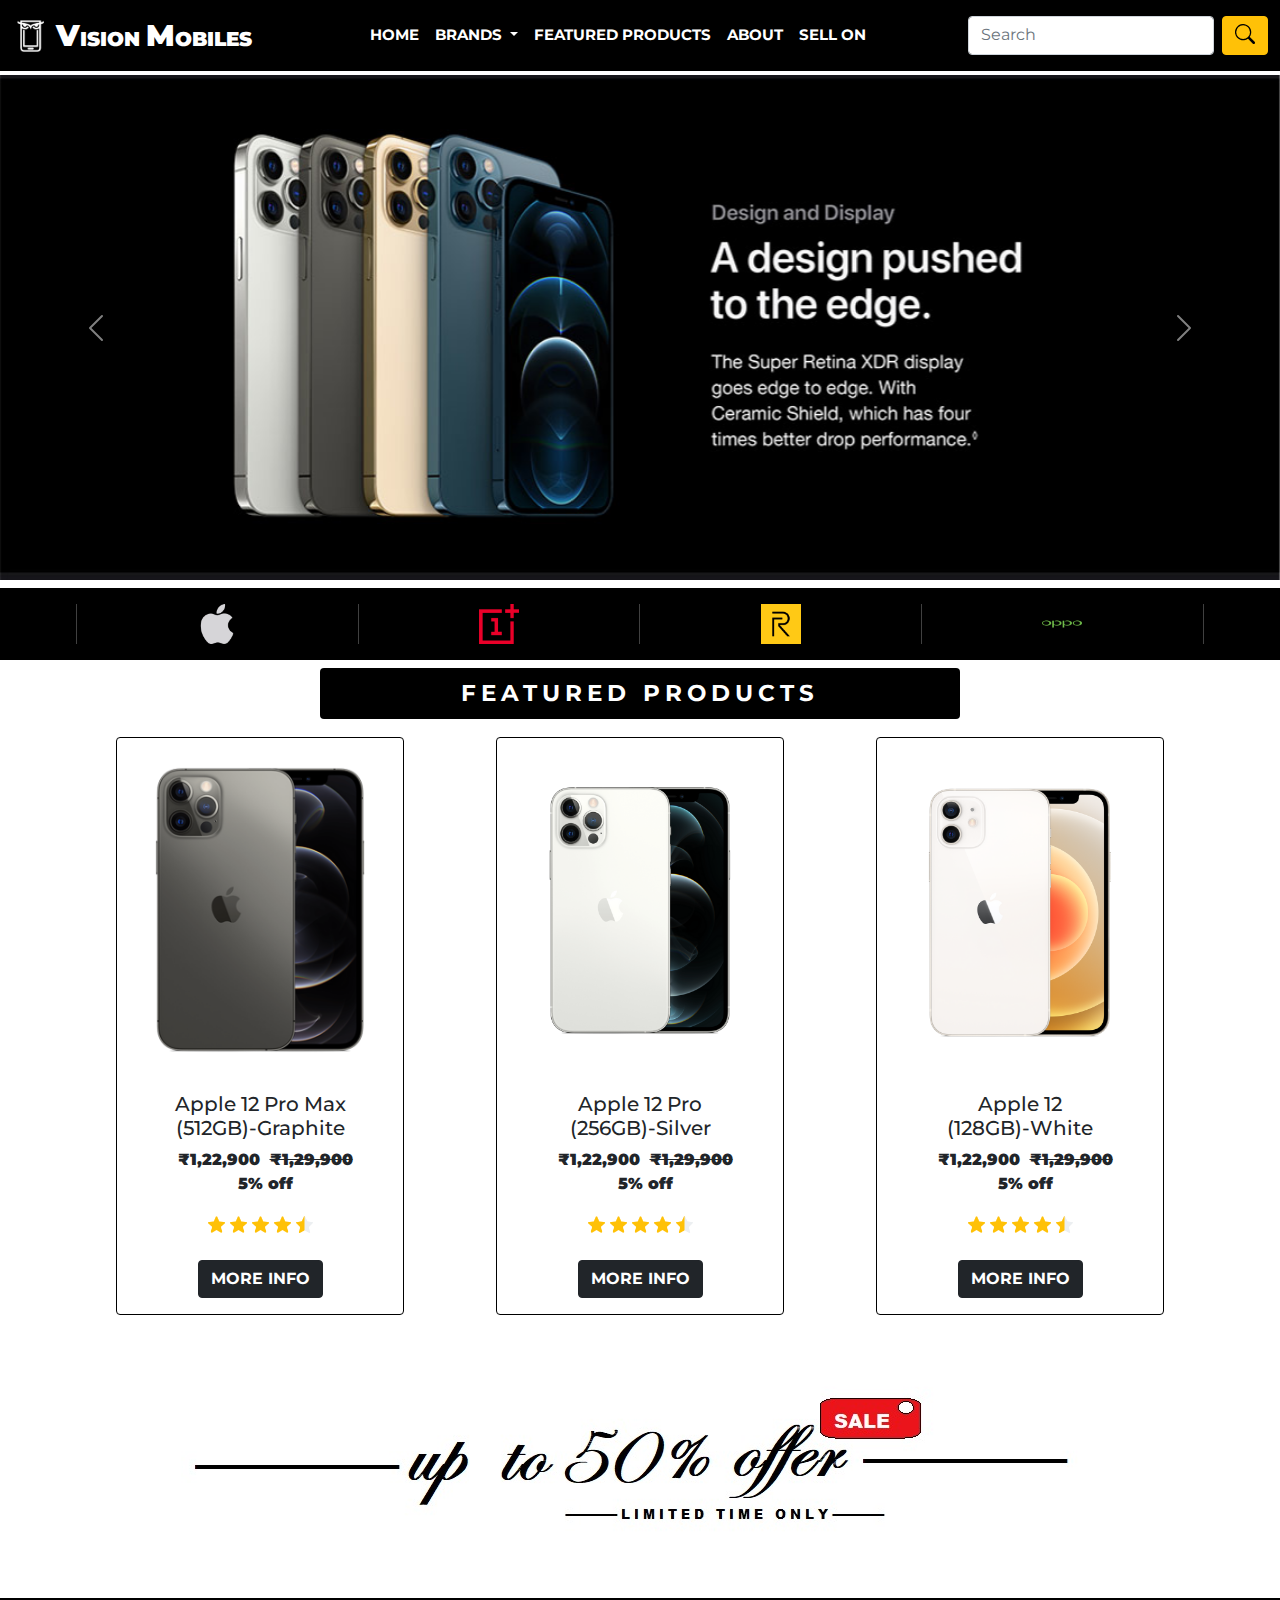
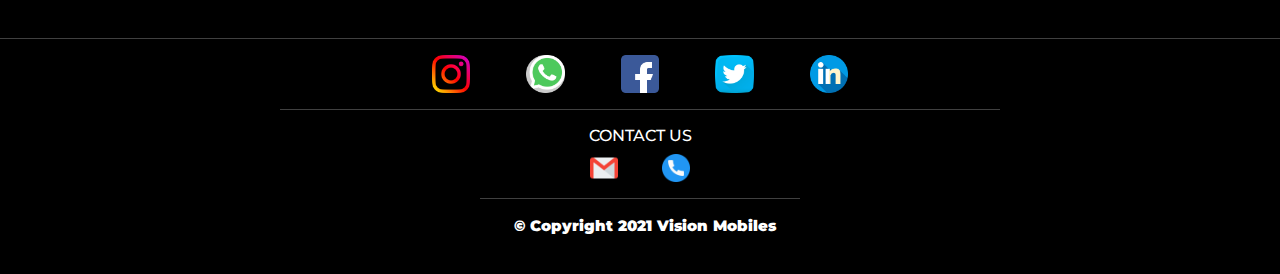
<file: index.html>
<!DOCTYPE html>
<html lang="en">

<head>
    <meta charset="UTF-8">
    <meta http-equiv="X-UA-Compatible" content="IE=edge">
    <meta name="viewport" content="width=device-width, initial-scale=1.0">
    <title>VM</title>
    <link rel="shortcut icon" href="./img/logo1.png" type="image/x-icon" width="300">
    <link rel="stylesheet" href="./assets/vendor/Bootstrap/css/bootstrap.min.css">
    <link rel="stylesheet" href="./index.css">
    <link rel="preconnect" href="https://fonts.gstatic.com">
    <link href="https://fonts.googleapis.com/css2?family=Montserrat&display=swap" rel="stylesheet">
    <link rel="stylesheet" href="https://use.fontawesome.com/releases/v5.15.3/css/all.css" integrity="sha384-SZXxX4whJ79/gErwcOYf+zWLeJdY/qpuqC4cAa9rOGUstPomtqpuNWT9wdPEn2fk" crossorigin="anonymous">
</head>

<body>
    <div id="header"></div>
    <div id="carouselExampleFade" class="carousel slide carousel-fade" data-bs-ride="carousel">
        <div class="carousel-inner">
            <div class="carousel-item active">
                <img src="./img/appleposter.jpg" class="d-block poster w-100" alt="1">
            </div>
            <div class="carousel-item">
                <img src="./img/oneplusposter.png" class="d-block poster w-100" alt="2">
            </div>
            <div class="carousel-item">
                <img src="./img/Realmeposter.jpg" class="d-block poster w-100" alt="3">
            </div>
            <div class="carousel-item">
                <img src="./img/oppoposter.webp" class="d-block poster w-100" alt="4">
            </div>
        </div>
        <button class="carousel-control-prev" type="button" data-bs-target="#carouselExampleFade" data-bs-slide="prev">
          <span class="carousel-control-prev-icon" aria-hidden="true"></span>
          <span class="visually-hidden">Previous</span>
        </button>
        <button class="carousel-control-next" type="button" data-bs-target="#carouselExampleFade" data-bs-slide="next">
          <span class="carousel-control-next-icon" aria-hidden="true"></span>
          <span class="visually-hidden">Next</span>
        </button>
    </div>
    <section id="brands" class="d-flex justify-content-around p-3 bg-black mt-2">
        <div class="vr text-white"></div>
        <a href="./apple.html"><img src="./img/applewhite.png" alt="img-apple"></a>
        <div class="vr text-white"></div>
        <a href="./oneplus.html"><img src="./img/oneplus.png" alt="img-apple"></a>
        <div class="vr text-white"></div>
        <a href="./realme.html"><img src="./img/realme.png" alt="img-apple"></a>
        <div class="vr text-white"></div>
        <a href="./oppo.html"><img src="./img/oppo.png" alt="img-apple"></a>
        <div class="vr text-white"></div>
    </section>

    <section id="featured" class="mx-auto fw-bold bg-black w-50 mt-2 mb-2 rounded">
        <a class="nav-link text-center text-white text-uppercase" href="#featured">Featured Products</a></section>
    <center>
        <div class="container">
            <div class="row align-items-start">
                <div class="col">
                    <div class="image">
                        <div class="card" id="cardShadow" style="width: 18rem;">
                            <img src="./img/apple12promax1.png" class="card-img-top" alt="...">
                            <div class="card-body">
                                <h5 class="card-title">Apple 12 Pro Max<br>(512GB)-Graphite</h5>
                                <p class="card-text">₹1,22,900&nbsp&nbsp<del>₹1,29,900</del><br>5% off</p>
                                <img class="star" src="./img/star.png" alt="img-star">
                                <img class="star" src="./img/star.png" alt="img-star">
                                <img class="star" src="./img/star.png" alt="img-star">
                                <img class="star" src="./img/star.png" alt="img-star">
                                <img class="star" src="./img/rating.png" alt="img-star">
                                <br><br>
                                <a href="./more info.html" class="btn btn-dark fw-bold">MORE INFO</a>
                            </div>
                        </div>
                    </div>
                </div>

                <div class="col">
                    <div class="image">
                        <div class="card" id="cardShadow" style="width: 18rem;">
                            <img src="img/apple12pro1.png" class="card-img-top" alt="...">
                            <div class="card-body">
                                <h5 class="card-title">Apple 12 Pro<br>(256GB)-Silver</h5>
                                <p class="card-text">₹1,22,900&nbsp&nbsp<del>₹1,29,900</del><br>5% off</p>
                                <img class="star" src="./img/star.png" alt="img-star">
                                <img class="star" src="./img/star.png" alt="img-star">
                                <img class="star" src="./img/star.png" alt="img-star">
                                <img class="star" src="./img/star.png" alt="img-star">
                                <img class="star" src="./img/rating.png" alt="img-star">
                                <br><br>
                                <a href="./more info.html" class="btn btn-dark fw-bold">MORE INFO</a>
                            </div>
                        </div>
                    </div>
                </div>
                <div class="col">
                    <div class="image">
                        <div class="card" id="cardShadow" style="width: 18rem;">
                            <img src="./img/apple121.png" class="card-img-top" alt="...">
                            <div class="card-body">
                                <h5 class="card-title">Apple 12<br>(128GB)-White</h5>
                                <p class="card-text">₹1,22,900&nbsp&nbsp<del>₹1,29,900</del><br>5% off</p>
                                <img class="star" src="./img/star.png" alt="img-star">
                                <img class="star" src="./img/star.png" alt="img-star">
                                <img class="star" src="./img/star.png" alt="img-star">
                                <img class="star" src="./img/star.png" alt="img-star">
                                <img class="star" src="./img/rating.png" alt="img-star">
                                <br><br>
                                <a href="./more info.html" class="btn btn-dark fw-bold">MORE INFO</a>
                            </div>
                        </div>
                    </div>
                </div>
            </div>
        </div>
        <br>
    </center>
    <div class="text-center offerposter">
        <img src="./img/offerPoster.jpg" class="img-fluid" alt="">
    </div>
    <div id="footer"></div>
    <script src="./assets/vendor/Jquery/jquery.js"></script>
    <script src="./assets/vendor/Bootstrap/js/bootstrap.min.js"></script>
    <script src="./script.js"></script>
</body>

</html>
</file>
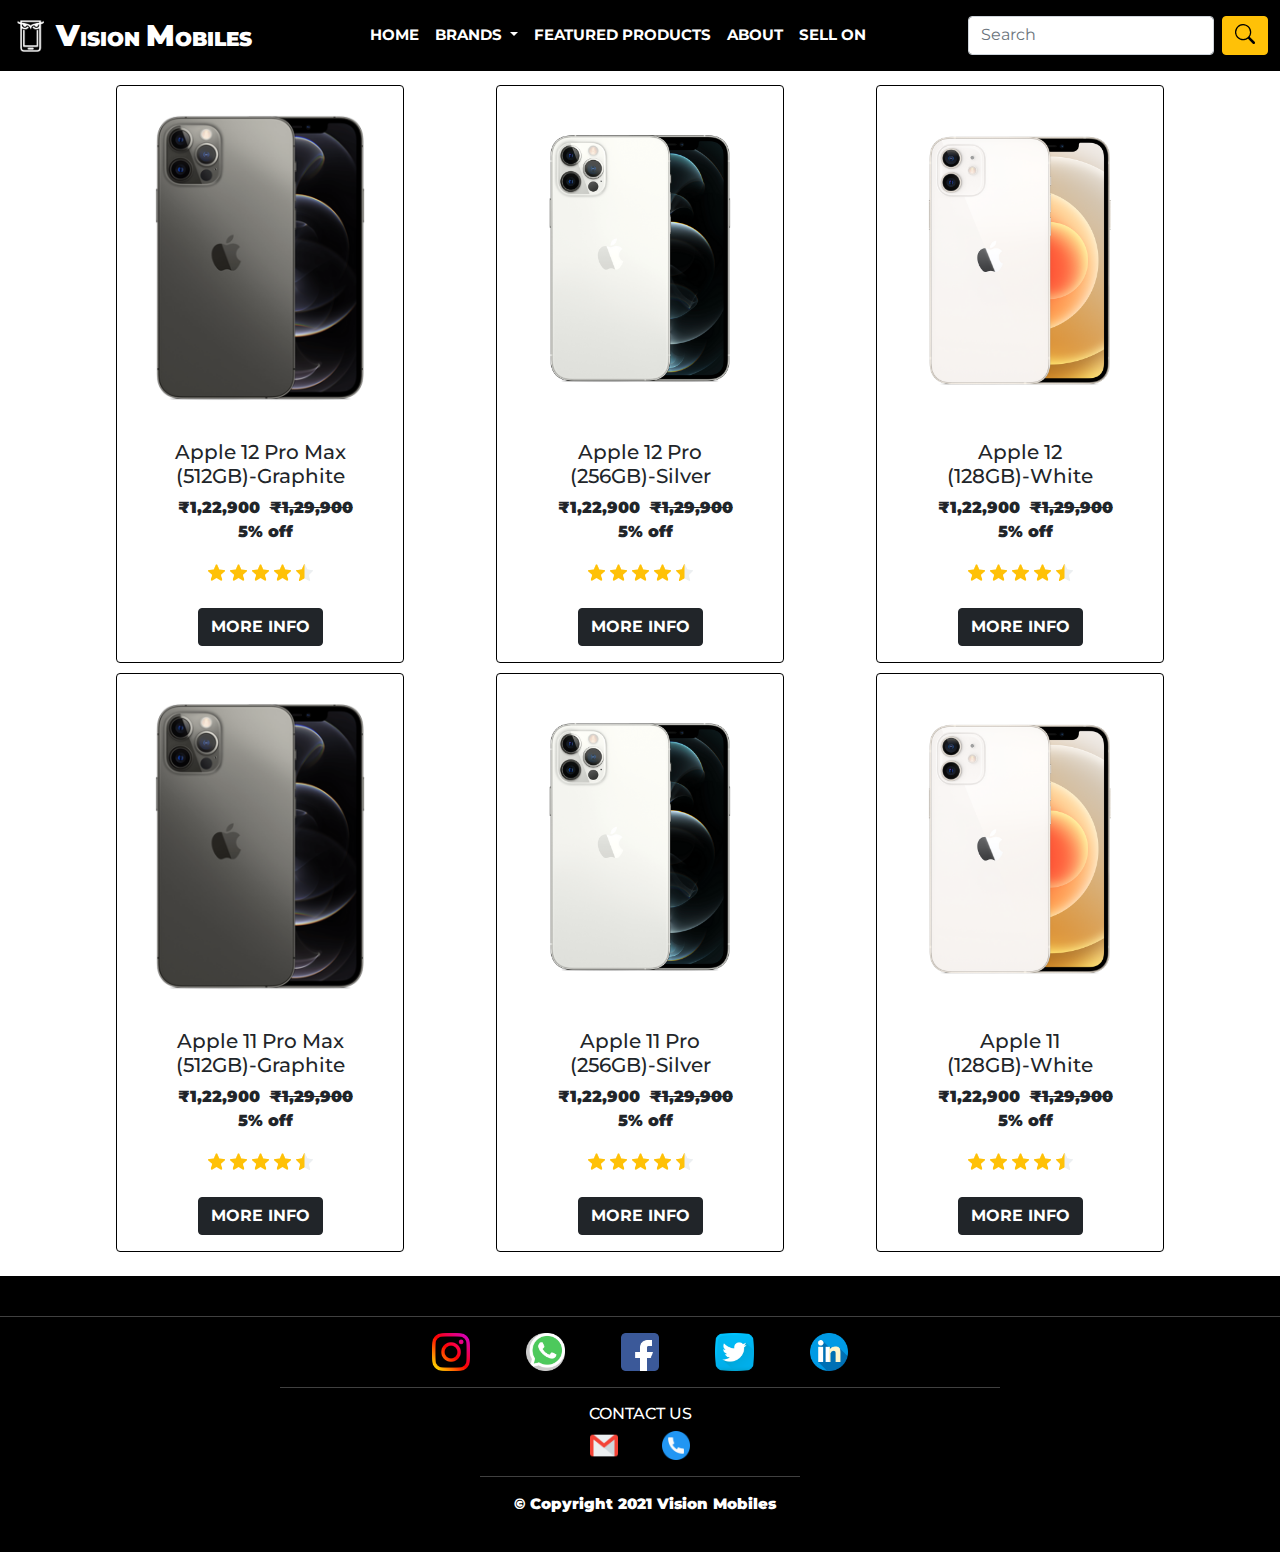
<file: apple.html>
<!DOCTYPE html>
<html lang="en">

<head>
    <meta charset="UTF-8">
    <meta http-equiv="X-UA-Compatible" content="IE=edge">
    <meta name="viewport" content="width=device-width, initial-scale=1.0">
    <title>VM</title>
    <link rel="shortcut icon" href="./img/logo1.png" type="image/x-icon" width="300">
    <link rel="stylesheet" href="./assets/vendor/Bootstrap/css/bootstrap.min.css">
    <link rel="stylesheet" href="./index.css">
    <link rel="preconnect" href="https://fonts.gstatic.com">
    <link href="https://fonts.googleapis.com/css2?family=Montserrat&display=swap" rel="stylesheet">
    <link rel="stylesheet" href="https://use.fontawesome.com/releases/v5.15.3/css/all.css" integrity="sha384-SZXxX4whJ79/gErwcOYf+zWLeJdY/qpuqC4cAa9rOGUstPomtqpuNWT9wdPEn2fk" crossorigin="anonymous">
</head>

<body>
    <div id="header"></div>



    <center>



        <div class="container">
            <div class="row align-items-start">
                <div class="col">
                    <div class="image">
                        <div class="card" id="cardShadow" style="width: 18rem;">
                            <img src="./img/apple12promax1.png" class="card-img-top" alt="...">
                            <div class="card-body">
                                <h5 class="card-title">Apple 12 Pro Max<br>(512GB)-Graphite</h5>
                                <p class="card-text">₹1,22,900&nbsp&nbsp<del>₹1,29,900</del><br>5% off</p>
                                <img class="star" src="./img/star.png" alt="img-star">
                                <img class="star" src="./img/star.png" alt="img-star">
                                <img class="star" src="./img/star.png" alt="img-star">
                                <img class="star" src="./img/star.png" alt="img-star">
                                <img class="star" src="./img/rating.png" alt="img-star">
                                <br><br>
                                <a href="./more info.html" class="btn btn-dark fw-bold">MORE INFO</a>
                            </div>
                        </div>
                    </div>
                </div>

                <div class="col">
                    <div class="image">
                        <div class="card" id="cardShadow" style="width: 18rem;">
                            <img src="./img/apple12pro1.png" class="card-img-top" alt="...">
                            <div class="card-body">
                                <h5 class="card-title">Apple 12 Pro<br>(256GB)-Silver</h5>
                                <p class="card-text">₹1,22,900&nbsp&nbsp<del>₹1,29,900</del><br>5% off</p>
                                <img class="star" src="./img/star.png" alt="img-star">
                                <img class="star" src="./img/star.png" alt="img-star">
                                <img class="star" src="./img/star.png" alt="img-star">
                                <img class="star" src="./img/star.png" alt="img-star">
                                <img class="star" src="./img/rating.png" alt="img-star">
                                <br><br>
                                <a href="./more info.html" class="btn btn-dark fw-bold">MORE INFO</a>
                            </div>
                        </div>
                    </div>
                </div>
                <div class="col">
                    <div class="image">
                        <div class="card" id="cardShadow" style="width: 18rem;">
                            <img src="./img/apple121.png" class="card-img-top" alt="...">
                            <div class="card-body">
                                <h5 class="card-title">Apple 12<br>(128GB)-White</h5>
                                <p class="card-text">₹1,22,900&nbsp&nbsp<del>₹1,29,900</del><br>5% off</p>
                                <img class="star" src="./img/star.png" alt="img-star">
                                <img class="star" src="./img/star.png" alt="img-star">
                                <img class="star" src="./img/star.png" alt="img-star">
                                <img class="star" src="./img/star.png" alt="img-star">
                                <img class="star" src="./img/rating.png" alt="img-star">
                                <br><br>
                                <a href="./more info.html" class="btn btn-dark fw-bold">MORE INFO</a>
                            </div>
                        </div>
                    </div>
                </div>
            </div>
            <div class="row align-items-center">
                <div class="col">
                    <div class="image">
                        <div class="card" id="cardShadow" style="width: 18rem;">
                            <img src="./img/apple11promax1.png" class="card-img-top" alt="...">
                            <div class="card-body">
                                <h5 class="card-title">Apple 11 Pro Max<br>(512GB)-Graphite</h5>
                                <p class="card-text">₹1,22,900&nbsp&nbsp<del>₹1,29,900</del><br>5% off</p>
                                <img class="star" src="./img/star.png" alt="img-star">
                                <img class="star" src="./img/star.png" alt="img-star">
                                <img class="star" src="./img/star.png" alt="img-star">
                                <img class="star" src="./img/star.png" alt="img-star">
                                <img class="star" src="./img/rating.png" alt="img-star">
                                <br><br>
                                <a href="./more info.html" class="btn btn-dark fw-bold">MORE INFO</a>
                            </div>
                        </div>
                    </div>
                </div>
                <div class="col">
                    <div class="image">
                        <div class="card" id="cardShadow" style="width: 18rem;">
                            <img src="./img/apple11pro1.png" class="card-img-top" alt="...">
                            <div class="card-body">
                                <h5 class="card-title">Apple 11 Pro<br>(256GB)-Silver</h5>
                                <p class="card-text">₹1,22,900&nbsp&nbsp<del>₹1,29,900</del><br>5% off</p>
                                <img class="star" src="./img/star.png" alt="img-star">
                                <img class="star" src="./img/star.png" alt="img-star">
                                <img class="star" src="./img/star.png" alt="img-star">
                                <img class="star" src="./img/star.png" alt="img-star">
                                <img class="star" src="./img/rating.png" alt="img-star">
                                <br><br>
                                <a href="./more info.html" class="btn btn-dark fw-bold">MORE INFO</a>
                            </div>
                        </div>
                    </div>
                </div>
                <div class="col">
                    <div class="image">
                        <div class="card" id="cardShadow" style="width: 18rem;">
                            <img src="./img/apple121.png" class="card-img-top" alt="...">
                            <div class="card-body">
                                <h5 class="card-title">Apple 11<br>(128GB)-White</h5>
                                <p class="card-text">₹1,22,900&nbsp&nbsp<del>₹1,29,900</del><br>5% off</p>
                                <img class="star" src="./img/star.png" alt="img-star">
                                <img class="star" src="./img/star.png" alt="img-star">
                                <img class="star" src="./img/star.png" alt="img-star">
                                <img class="star" src="./img/star.png" alt="img-star">
                                <img class="star" src="./img/rating.png" alt="img-star">
                                <br><br>
                                <a href="./more info.html" class="btn btn-dark fw-bold">MORE INFO</a>
                            </div>
                        </div>
                    </div>
                </div>
            </div>
        </div>
        <br>
    </center>
    <div id="footer"></div>
    <script src="./assets/vendor/Jquery/jquery.js"></script>
    <script src="./assets/vendor/Bootstrap/js/bootstrap.min.js"></script>
    <script src="./script.js"></script>
</body>

</html>
</file>
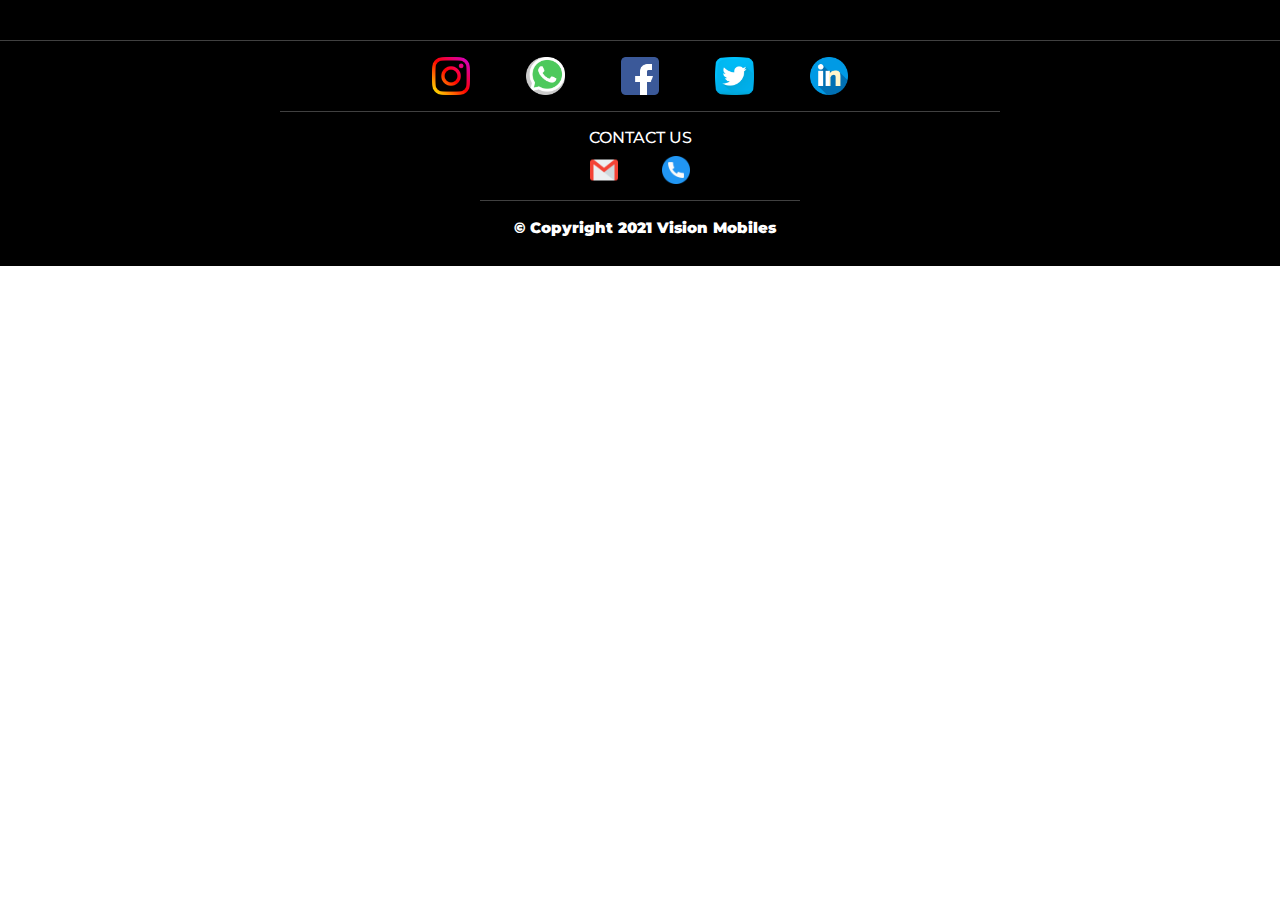
<file: footer.html>
<!DOCTYPE html>
<html lang="en">

<head>
    <meta charset="UTF-8">
    <meta http-equiv="X-UA-Compatible" content="IE=edge">
    <meta name="viewport" content="width=device-width, initial-scale=1.0">
    <title>VM</title>
    <link rel="shortcut icon" href="./img/logo1.png" type="image/x-icon" width="300">
    <link rel="stylesheet" href="./assets/vendor/Bootstrap/css/bootstrap.min.css">
    <link rel="stylesheet" href="./index.css">
    <link rel="preconnect" href="https://fonts.gstatic.com">
    <link href="https://fonts.googleapis.com/css2?family=Montserrat&display=swap" rel="stylesheet">
    <link rel="stylesheet" href="https://use.fontawesome.com/releases/v5.15.3/css/all.css" integrity="sha384-SZXxX4whJ79/gErwcOYf+zWLeJdY/qpuqC4cAa9rOGUstPomtqpuNWT9wdPEn2fk" crossorigin="anonymous">
</head>

<body>
    <section id="footer">
        <div class="text-center pt-4">
            <hr class="text-white mx-auto">
            <a href="https://www.instagram.com/_.mr._akash._/" target="_blank"><img src="./img/instagram.png" alt="insta-img" class="social-media"></a>
            <a href="https://wa.me/919976872067" target="_blank"><img src="./img/whatsapp.png" alt="whatsapp-img" class="social-media"></a>
            <a href="https://www.facebook.com/profile.php?id=100009016506106" target="_blank"><img src="./img/facebook.png" alt="facebook-img" class="social-media"></a>
            <a href="https://twitter.com/Akash86322735?s=08" target="_blank"><img src="./img/twitter.png" alt="twitter-img" class="social-media"></a>
            <a href="https://www.linkedin.com/in/akash-kumar-088392182" target="_blank"><img src="./img/linkedin.png" alt="linkedin-img" class="social-media"></a>
            <div class="w-75 mx-auto">
                <hr class="text-white w-75 mx-auto">
                <h5 class="text-white mt-3 fs-6">CONTACT US</h5>
                <a href="mailto:akashharini3@gmail.com"><img src="./img/gmail.png" alt="gamil-img" class="social-media"></a>
                <a href="tel:9976872067"><img src="./img/telephone.png" alt="telephone-img" class="social-media"></a>
            </div>
            <hr class="text-white w-25 mx-auto">
            <p class="footer-txt mt-2">&copy; Copyright 2021 Vision Mobiles</p>
        </div>
    </section>
</file>
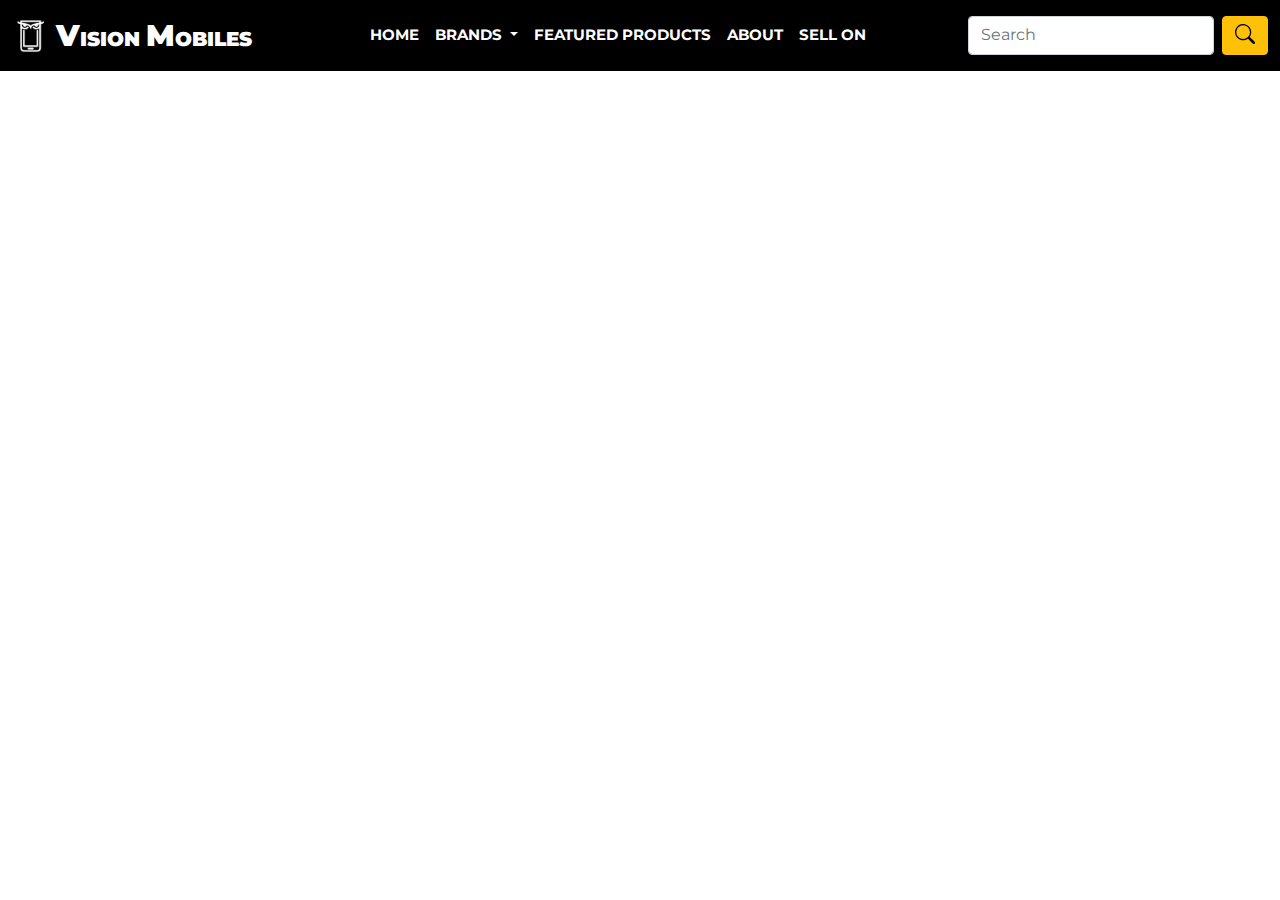
<file: header.html>
<!DOCTYPE html>
<html lang="en">

<head>
    <meta charset="UTF-8">
    <meta http-equiv="X-UA-Compatible" content="IE=edge">
    <meta name="viewport" content="width=device-width, initial-scale=1.0">
    <title>VM</title>
    <link rel="shortcut icon" href="./img/logo1.png" type="image/x-icon" width="300">
    <link rel="stylesheet" href="./assets/vendor/Bootstrap/css/bootstrap.min.css">
    <link rel="stylesheet" href="./index.css">
    <link rel="preconnect" href="https://fonts.gstatic.com">
    <link href="https://fonts.googleapis.com/css2?family=Montserrat&display=swap" rel="stylesheet">
    <link rel="stylesheet" href="https://use.fontawesome.com/releases/v5.15.3/css/all.css" integrity="sha384-SZXxX4whJ79/gErwcOYf+zWLeJdY/qpuqC4cAa9rOGUstPomtqpuNWT9wdPEn2fk" crossorigin="anonymous">
</head>

<body>
    <nav class="navbar navbar-expand-lg navbar-dark fixed-top" id="nav">
        <div class="container-fluid">
            <img style="margin-left: -6px; margin-top: 1px;" src="./img/logo.png">
            <a id="title" class="navbar-brand" href="./index.html">VISION <span class="mob">M</span>OBILES</a>
            <a class="navbar-toggler" style="background-color: black; border: none; margin-right: 10px;" data-bs-toggle="collapse" data-bs-target="#navbarSupportedContent" aria-controls="navbarSupportedContent" aria-expanded="false" aria-label="Toggle navigation">
                <span><svg xmlns="http://www.w3.org/2000/svg" width="36" height="36" fill="currentColor"
                        class="bi bi-list text-white" viewBox="0 0 16 16">
                        <path fill-rule="evenodd"
                          d="M2.5 12a.5.5 0 0 1 .5-.5h10a.5.5 0 0 1 0 1H3a.5.5 0 0 1-.5-.5zm0-4a.5.5 0 0 1 .5-.5h10a.5.5 0 0 1 0 1H3a.5.5 0 0 1-.5-.5zm0-4a.5.5 0 0 1 .5-.5h10a.5.5 0 0 1 0 1H3a.5.5 0 0 1-.5-.5z" />
                      </svg></span>
            </a>
            <div class="collapse navbar-collapse" id="navbarSupportedContent">
                <ul class="navbar-nav me-auto mb-2 mb-lg-0 mx-auto">
                    <li class="nav-item">
                        <a class="nav-link active" aria-current="page" href="./index.html">HOME</a>
                    </li>
                    <li class="nav-item dropdown">
                        <a class="nav-link dropdown-toggle active" href="#" id="navbarDropdown" role="button" data-bs-toggle="dropdown" aria-expanded="false">
                                BRANDS
                            </a>
                        <ul class="dropdown-menu" aria-labelledby="navbarDropdown">
                            <li><a class="dropdown-item" href="./apple.html">APPLE</a></li>
                            <li><a class="dropdown-item" href="./oneplus.html">ONEPLUS</a></li>
                            <li><a class="dropdown-item" href="./realme.html">REALME</a></li>
                            <li><a class="dropdown-item" href="./oppo.html">OPPO</a></li>
                        </ul>
                    </li>
                    <li class="nav-item">
                        <a class="nav-link active" aria-current="page" href="#featured">FEATURED PRODUCTS</a>
                    </li>
                    <li class="nav-item">
                        <a class="nav-link active" aria-current="page" href="#">ABOUT</a>
                    </li>
                    <li class="nav-item">
                        <a class="nav-link active" aria-current="page" href="./seller.html">SELL ON</a>
                    </li>
                </ul>
                <form class="d-flex">
                    <input class="form-control me-2" type="search" placeholder="Search" aria-label="Search">
                    <button class="btn btn-warning fw-bold" type="submit"><svg xmlns="http://www.w3.org/2000/svg" width="20" height="20" fill="currentColor" class="bi bi-search mb-1" viewBox="0 0 16 16">
                        <path d="M11.742 10.344a6.5 6.5 0 1 0-1.397 1.398h-.001c.03.04.062.078.098.115l3.85 3.85a1 1 0 0 0 1.415-1.414l-3.85-3.85a1.007 1.007 0 0 0-.115-.1zM12 6.5a5.5 5.5 0 1 1-11 0 5.5 5.5 0 0 1 11 0z"/>
                      </svg></button>
                </form>
            </div>
        </div>
    </nav>
</file>
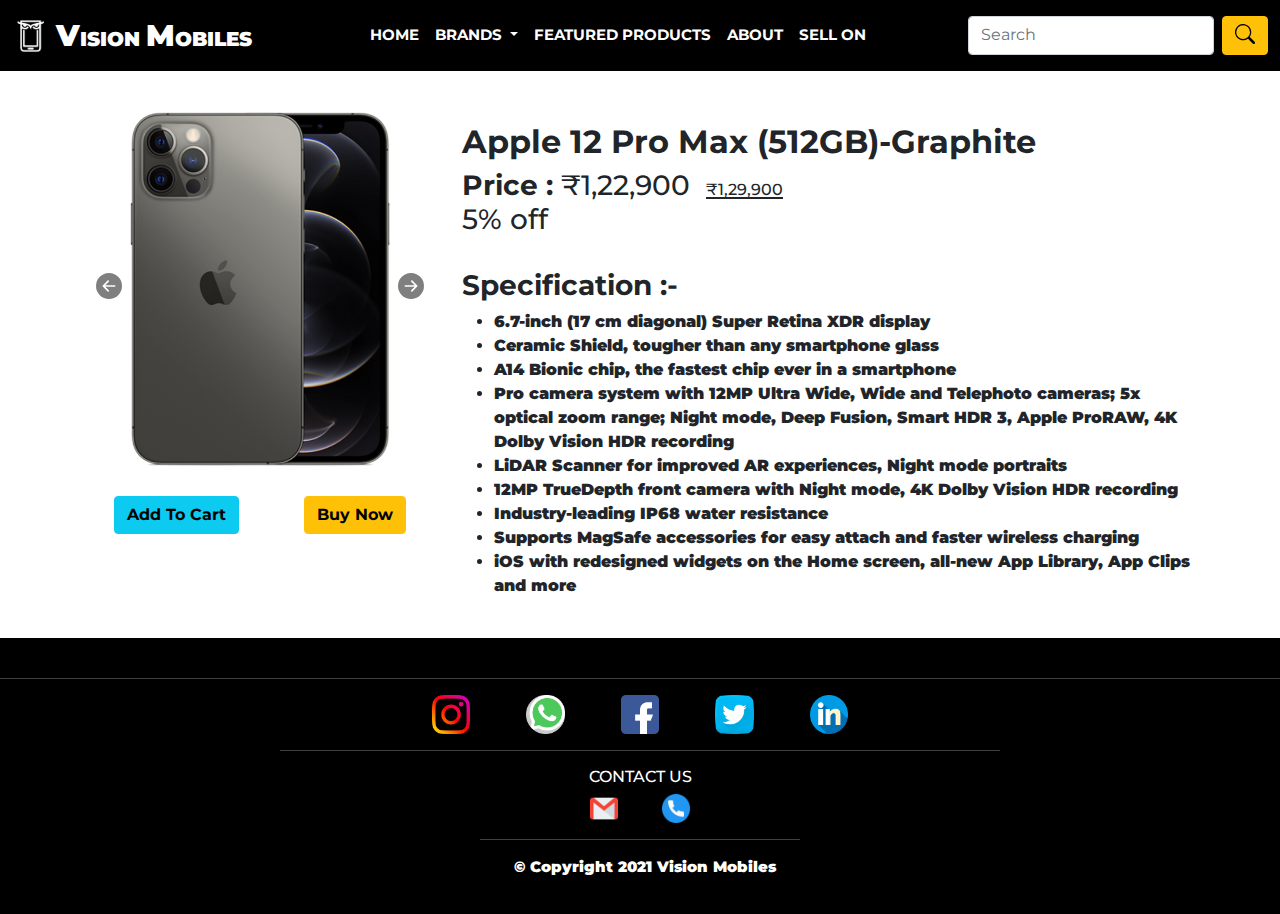
<file: more info.html>
<!DOCTYPE html>
<html lang="en">

<head>
    <meta charset="UTF-8">
    <meta http-equiv="X-UA-Compatible" content="IE=edge">
    <meta name="viewport" content="width=device-width, initial-scale=1.0">
    <title>VM</title>
    <link rel="shortcut icon" href="./img/logo1.png" type="image/x-icon" width="300">
    <link rel="stylesheet" href="./assets/vendor/Bootstrap/css/bootstrap.min.css">
    <link rel="stylesheet" href="./index.css">
    <link rel="preconnect" href="https://fonts.gstatic.com">
    <link href="https://fonts.googleapis.com/css2?family=Montserrat&display=swap" rel="stylesheet">
    <link rel="stylesheet" href="https://use.fontawesome.com/releases/v5.15.3/css/all.css" integrity="sha384-SZXxX4whJ79/gErwcOYf+zWLeJdY/qpuqC4cAa9rOGUstPomtqpuNWT9wdPEn2fk" crossorigin="anonymous">
</head>

<body>
    <div id="header"></div>

    <div class="container">
        <div class="row">
            <div class="col-lg-4">
                <div id="carouselExampleFade" class="carousel slide carousel-fade" data-bs-ride="carousel">
                    <div class="carousel-inner">
                        <div class="carousel-item active">
                            <img src="./img/apple12promax1.png" class="d-block w-100" alt="1">
                        </div>
                        <div class="carousel-item">
                            <img src="./img/apple121.png" class="d-block w-100" alt="1">
                        </div>
                        <div class="carousel-item">
                            <img src="./img/apple11pro1.png" class="d-block w-100" alt="1">
                        </div>
                        <div class="carousel-item">
                            <img src="./img/apple11promax1.png" class="d-block w-100" alt="1">
                        </div>
                    </div>
                    <button class="carousel-control-prev" type="button" data-bs-target="#carouselExampleFade" data-bs-slide="prev">
                        <svg xmlns="http://www.w3.org/2000/svg" width="26" height="26" fill="currentColor" class="bi bi-arrow-left-circle-fill text-black" viewBox="0 0 16 16">
                            <path d="M8 0a8 8 0 1 0 0 16A8 8 0 0 0 8 0zm3.5 7.5a.5.5 0 0 1 0 1H5.707l2.147 2.146a.5.5 0 0 1-.708.708l-3-3a.5.5 0 0 1 0-.708l3-3a.5.5 0 1 1 .708.708L5.707 7.5H11.5z"/>
                          </svg>
                      <span class="visually-hidden">Previous</span>
                    </button>
                    <button class="carousel-control-next" type="button" data-bs-target="#carouselExampleFade" data-bs-slide="next">
                        <svg xmlns="http://www.w3.org/2000/svg" width="26" height="26" fill="currentColor" class="bi bi-arrow-right-circle-fill text-black" viewBox="0 0 16 16">
                            <path d="M8 0a8 8 0 1 1 0 16A8 8 0 0 1 8 0zM4.5 7.5a.5.5 0 0 0 0 1h5.793l-2.147 2.146a.5.5 0 0 0 .708.708l3-3a.5.5 0 0 0 0-.708l-3-3a.5.5 0 1 0-.708.708L10.293 7.5H4.5z"/>
                          </svg>
                      <span class="visually-hidden">Next</span>
                    </button>
                </div>
                <div class="d-flex justify-content-around">
                    <a href="./payment.html" class="btn btn-info fw-bold">Add To Cart</a>
                    <a href="./payment.html" class="btn btn-warning fw-bold">Buy Now</a>
                </div>
            </div>

            <div class="col-lg-8" id="mobilehead"><br><br>
                <h2><b>Apple 12 Pro Max (512GB)-Graphite</b></h2>
                <h3><b>Price : </b>₹1,22,900&nbsp&nbsp<del><span class="fs-6">₹1,29,900</span></del><br>5% off</h3><br>
                <h3><b>Specification :-</b></h3>
                <ul>
                    <li>6.7-inch (17 cm diagonal) Super Retina XDR display</li>
                    <li>Ceramic Shield, tougher than any smartphone glass</li>
                    <li>A14 Bionic chip, the fastest chip ever in a smartphone</li>
                    <li>Pro camera system with 12MP Ultra Wide, Wide and Telephoto cameras; 5x optical zoom range; Night mode, Deep Fusion, Smart HDR 3, Apple ProRAW, 4K Dolby Vision HDR recording</li>
                    <li>LiDAR Scanner for improved AR experiences, Night mode portraits</li>
                    <li>12MP TrueDepth front camera with Night mode, 4K Dolby Vision HDR recording</li>
                    <li>Industry-leading IP68 water resistance</li>
                    <li>Supports MagSafe accessories for easy attach and faster wireless charging</li>
                    <li>iOS with redesigned widgets on the Home screen, all-new App Library, App Clips and more</li>
                </ul>
            </div>
        </div>

    </div><br>


    <div id="footer"></div>
    <script src="./assets/vendor/Jquery/jquery.js"></script>
    <script src="./assets/vendor/Bootstrap/js/bootstrap.min.js"></script>
    <script src="./script.js"></script>

</body>

</html>
</file>
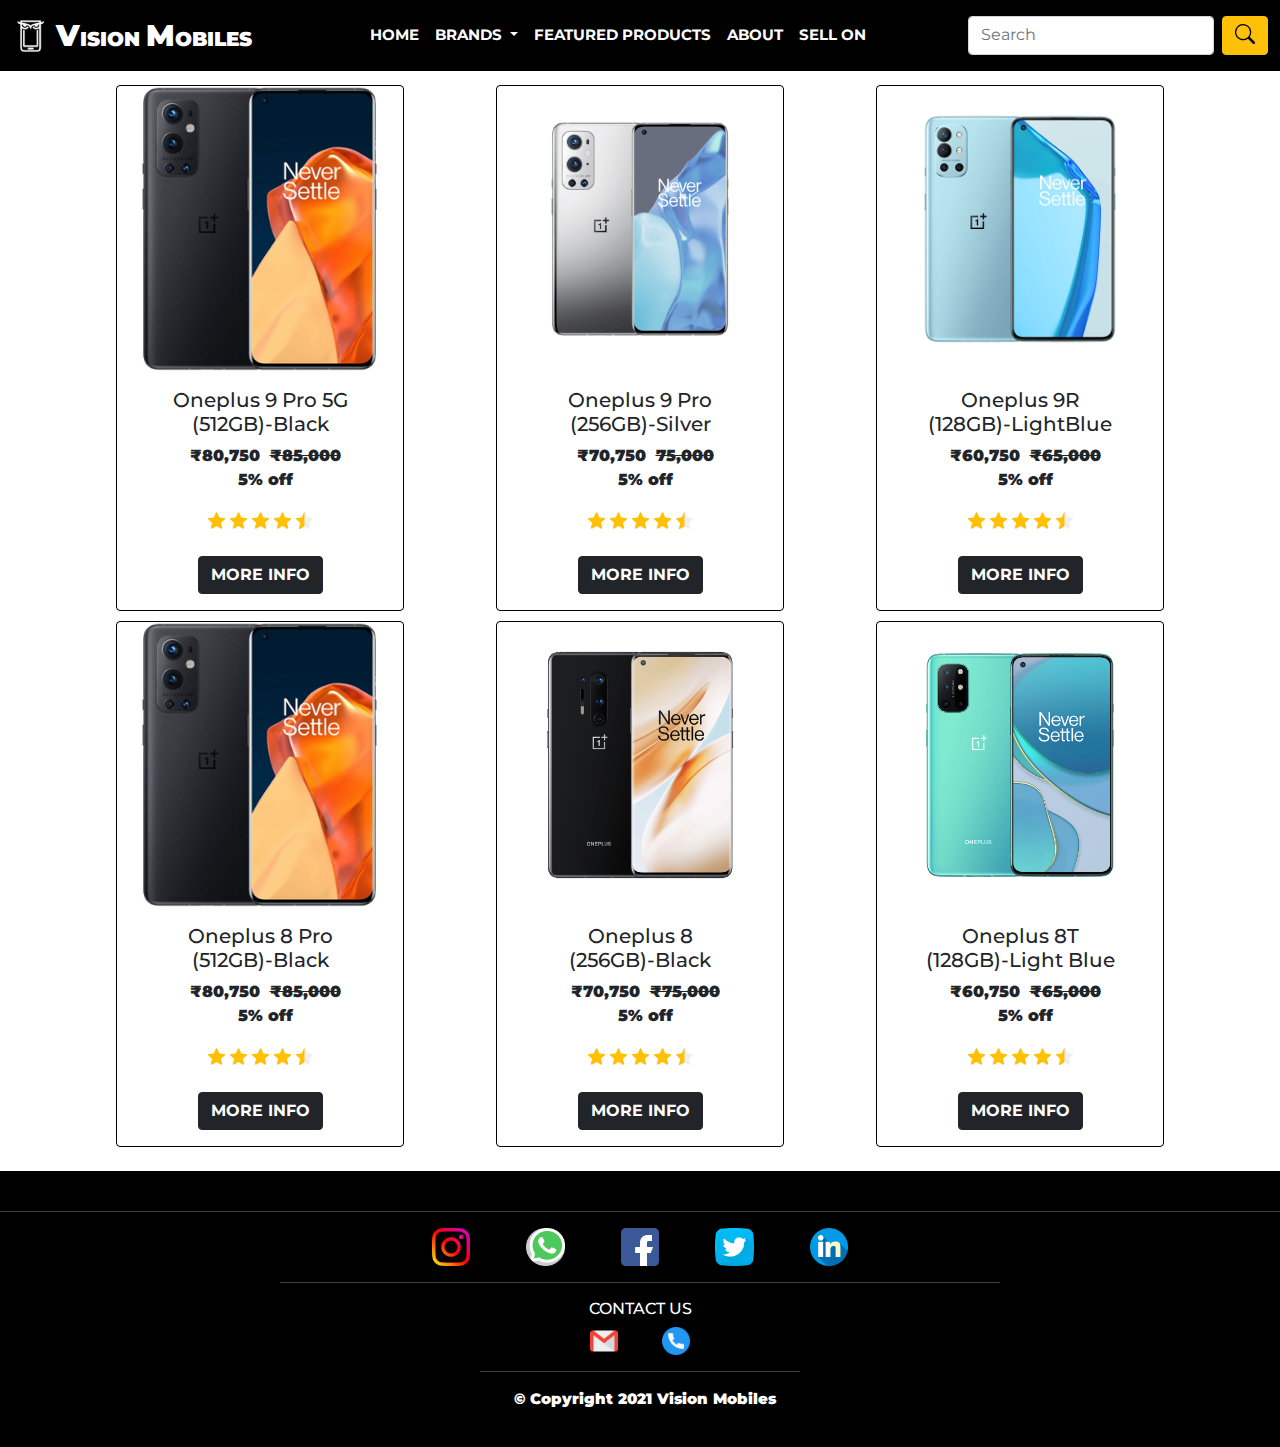
<file: oneplus.html>
<!DOCTYPE html>
<html lang="en">

<head>
    <meta charset="UTF-8">
    <meta http-equiv="X-UA-Compatible" content="IE=edge">
    <meta name="viewport" content="width=device-width, initial-scale=1.0">
    <title>VM</title>
    <link rel="shortcut icon" href="./img/logo1.png" type="image/x-icon" width="300">
    <link rel="stylesheet" href="./assets/vendor/Bootstrap/css/bootstrap.min.css">
    <link rel="stylesheet" href="./index.css">
    <link rel="preconnect" href="https://fonts.gstatic.com">
    <link href="https://fonts.googleapis.com/css2?family=Montserrat&display=swap" rel="stylesheet">
    <link rel="stylesheet" href="https://use.fontawesome.com/releases/v5.15.3/css/all.css" integrity="sha384-SZXxX4whJ79/gErwcOYf+zWLeJdY/qpuqC4cAa9rOGUstPomtqpuNWT9wdPEn2fk" crossorigin="anonymous">
</head>

<body>
    <div id="header"></div>

    <center>
        <div class="container">
            <div class="row align-items-start">
                <div class="col">
                    <div class="image">
                        <div class="card" id="cardShadow" style="width: 18rem;">
                            <img src="./img/oneplus9pro5g.png" class="card-img-top" alt="...">
                            <div class="card-body">
                                <h5 class="card-title">Oneplus 9 Pro 5G<br>(512GB)-Black</h5>
                                <p class="card-text">₹80,750&nbsp&nbsp<del>₹85,000</del><br>5% off</p>
                                <img class="star" src="./img/star.png" alt="img-star">
                                <img class="star" src="./img/star.png" alt="img-star">
                                <img class="star" src="./img/star.png" alt="img-star">
                                <img class="star" src="./img/star.png" alt="img-star">
                                <img class="star" src="./img/rating.png" alt="img-star">
                                <br><br>
                                <a href="./more info.html" class="btn btn-dark fw-bold">MORE INFO</a>
                            </div>
                        </div>
                    </div>
                </div>

                <div class="col">
                    <div class="image">
                        <div class="card" id="cardShadow" style="width: 18rem;">
                            <img src="./img/OnePlus9Pro.png" class="card-img-top" alt="...">
                            <div class="card-body">
                                <h5 class="card-title">Oneplus 9 Pro<br>(256GB)-Silver</h5>
                                <p class="card-text">₹70,750&nbsp&nbsp<del>75,000</del><br>5% off</p>
                                <img class="star" src="./img/star.png" alt="img-star">
                                <img class="star" src="./img/star.png" alt="img-star">
                                <img class="star" src="./img/star.png" alt="img-star">
                                <img class="star" src="./img/star.png" alt="img-star">
                                <img class="star" src="./img/rating.png" alt="img-star">
                                <br><br>
                                <a href="./more info.html" class="btn btn-dark fw-bold">MORE INFO</a>
                            </div>
                        </div>
                    </div>
                </div>
                <div class="col">
                    <div class="image">
                        <div class="card" id="cardShadow" style="width: 18rem;">
                            <img src="./img/oneplus9r.png" class="card-img-top" alt="...">
                            <div class="card-body">
                                <h5 class="card-title">Oneplus 9R<br>(128GB)-LightBlue</h5>
                                <p class="card-text">₹60,750&nbsp&nbsp<del>₹65,000</del><br>5% off</p>
                                <img class="star" src="./img/star.png" alt="img-star">
                                <img class="star" src="./img/star.png" alt="img-star">
                                <img class="star" src="./img/star.png" alt="img-star">
                                <img class="star" src="./img/star.png" alt="img-star">
                                <img class="star" src="./img/rating.png" alt="img-star">
                                <br><br>
                                <a href="./more info.html" class="btn btn-dark fw-bold">MORE INFO</a>
                            </div>
                        </div>
                    </div>
                </div>
            </div>
            <div class="row align-items-center">
                <div class="col">
                    <div class="image">
                        <div class="card" id="cardShadow" style="width: 18rem;">
                            <img src="./img/oneplus9pro5g.png" class="card-img-top" alt="...">
                            <div class="card-body">
                                <h5 class="card-title">Oneplus 8 Pro<br>(512GB)-Black</h5>
                                <p class="card-text">₹80,750&nbsp&nbsp<del>₹85,000</del><br>5% off</p>
                                <img class="star" src="./img/star.png" alt="img-star">
                                <img class="star" src="./img/star.png" alt="img-star">
                                <img class="star" src="./img/star.png" alt="img-star">
                                <img class="star" src="./img/star.png" alt="img-star">
                                <img class="star" src="./img/rating.png" alt="img-star">
                                <br><br>
                                <a href="./more info.html" class="btn btn-dark fw-bold">MORE INFO</a>
                            </div>
                        </div>
                    </div>
                </div>
                <div class="col">
                    <div class="image">
                        <div class="card" id="cardShadow" style="width: 18rem;">
                            <img src="./img/oneplus8.png" class="card-img-top" alt="...">
                            <div class="card-body">
                                <h5 class="card-title">Oneplus 8<br>(256GB)-Black</h5>
                                <p class="card-text">₹70,750&nbsp&nbsp<del>₹75,000</del><br>5% off</p>
                                <img class="star" src="./img/star.png" alt="img-star">
                                <img class="star" src="./img/star.png" alt="img-star">
                                <img class="star" src="./img/star.png" alt="img-star">
                                <img class="star" src="./img/star.png" alt="img-star">
                                <img class="star" src="./img/rating.png" alt="img-star">
                                <br><br>
                                <a href="./more info.html" class="btn btn-dark fw-bold">MORE INFO</a>
                            </div>
                        </div>
                    </div>
                </div>
                <div class="col">
                    <div class="image">
                        <div class="card" id="cardShadow" style="width: 18rem;">
                            <img src="./img/oneplus8t.png" class="card-img-top" alt="...">
                            <div class="card-body">
                                <h5 class="card-title">Oneplus 8T<br>(128GB)-Light Blue</h5>
                                <p class="card-text">₹60,750&nbsp&nbsp<del>₹65,000</del><br>5% off</p>
                                <img class="star" src="./img/star.png" alt="img-star">
                                <img class="star" src="./img/star.png" alt="img-star">
                                <img class="star" src="./img/star.png" alt="img-star">
                                <img class="star" src="./img/star.png" alt="img-star">
                                <img class="star" src="./img/rating.png" alt="img-star">
                                <br><br>
                                <a href="./more info.html" class="btn btn-dark fw-bold">MORE INFO</a>
                            </div>
                        </div>
                    </div>
                </div>
            </div>
        </div>
        <br>
    </center>
    <div id="footer"></div>
    <script src="./assets/vendor/Jquery/jquery.js"></script>
    <script src="./assets/vendor/Bootstrap/js/bootstrap.min.js"></script>
    <script src="./script.js"></script>
</body>

</html>
</file>
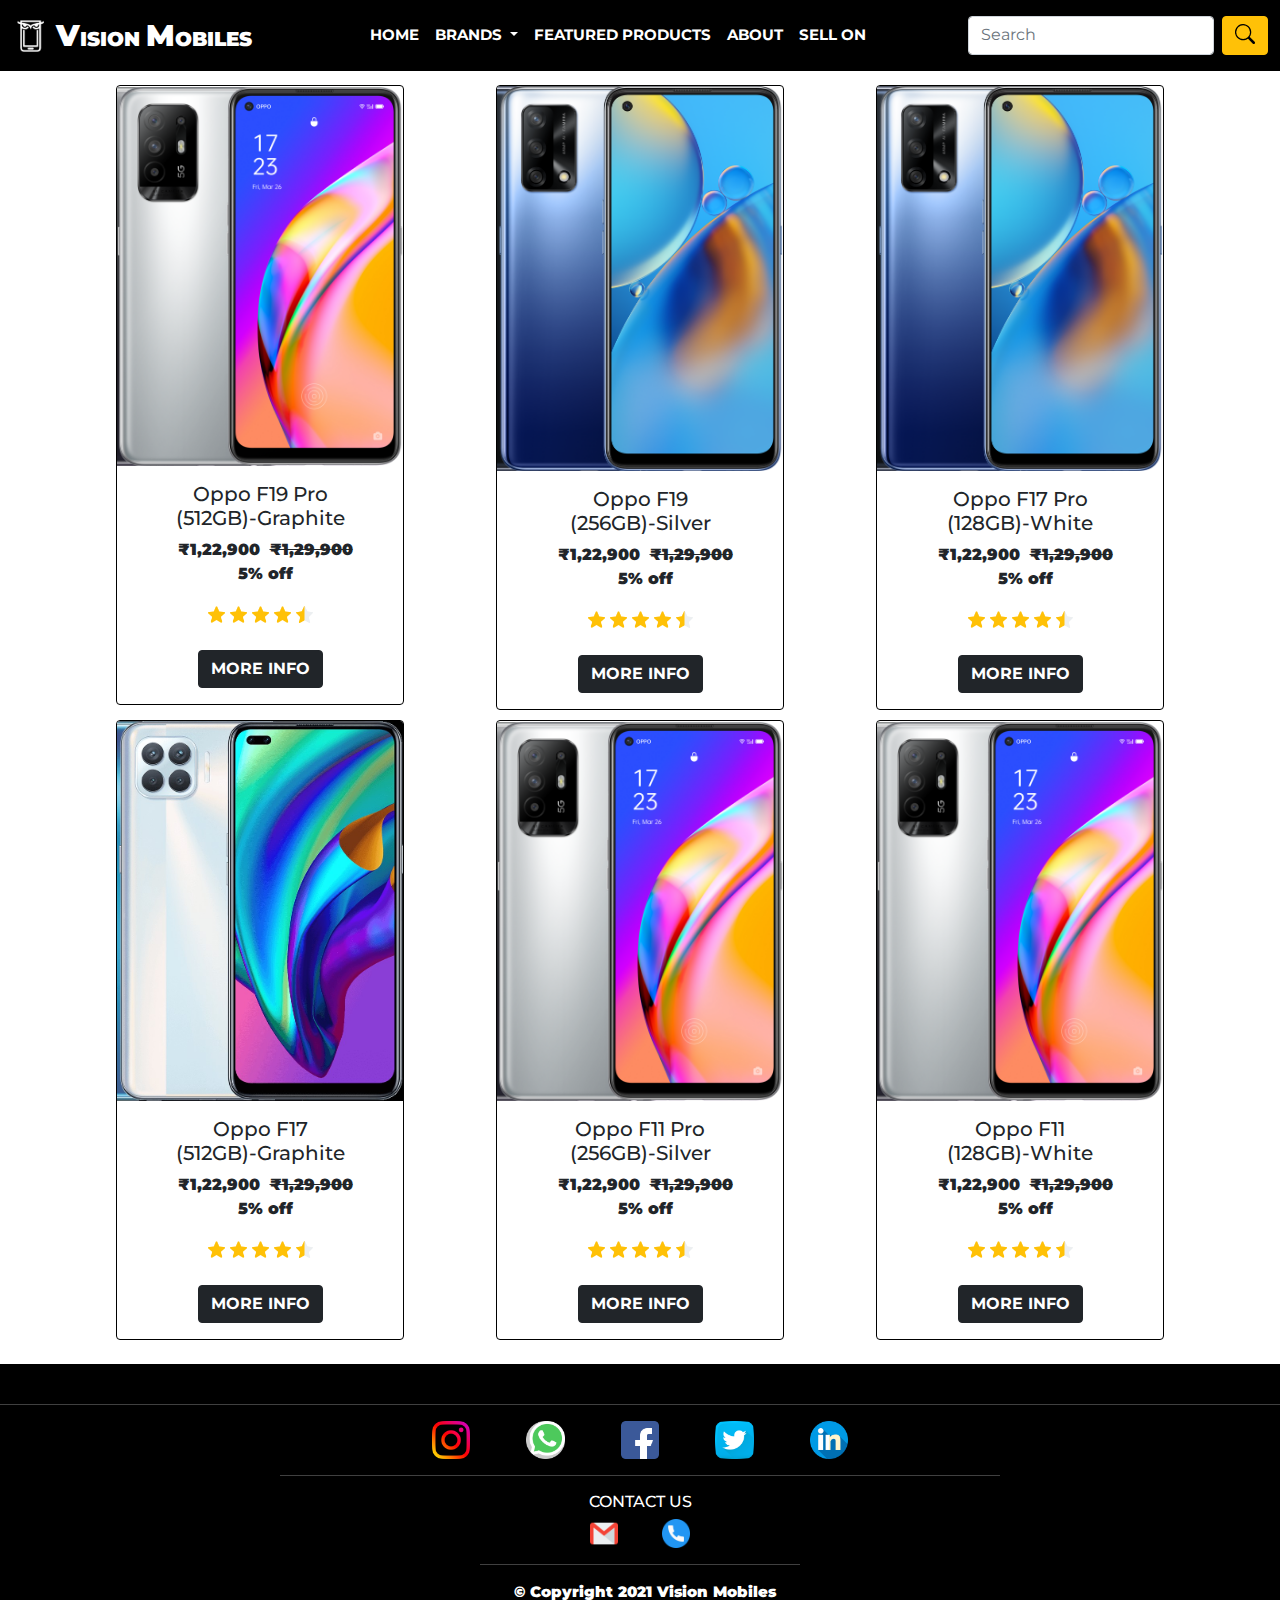
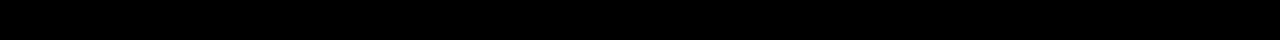
<file: oppo.html>
<!DOCTYPE html>
<html lang="en">

<head>
    <meta charset="UTF-8">
    <meta http-equiv="X-UA-Compatible" content="IE=edge">
    <meta name="viewport" content="width=device-width, initial-scale=1.0">
    <title>VM</title>
    <link rel="shortcut icon" href="./img/logo1.png" type="image/x-icon" width="300">
    <link rel="stylesheet" href="./assets/vendor/Bootstrap/css/bootstrap.min.css">
    <link rel="stylesheet" href="./index.css">
    <link rel="preconnect" href="https://fonts.gstatic.com">
    <link href="https://fonts.googleapis.com/css2?family=Montserrat&display=swap" rel="stylesheet">
    <link rel="stylesheet" href="https://use.fontawesome.com/releases/v5.15.3/css/all.css" integrity="sha384-SZXxX4whJ79/gErwcOYf+zWLeJdY/qpuqC4cAa9rOGUstPomtqpuNWT9wdPEn2fk" crossorigin="anonymous">
</head>

<body>
    <div id="header"></div>

    <center>
        <div class="container">
            <div class="row align-items-start">
                <div class="col">
                    <div class="image">
                        <div class="card" id="cardShadow" style="width: 18rem;">
                            <img src="./img/oppof19pro.png" class="card-img-top" alt="...">
                            <div class="card-body">
                                <h5 class="card-title">Oppo F19 Pro<br>(512GB)-Graphite</h5>
                                <p class="card-text">₹1,22,900&nbsp&nbsp<del>₹1,29,900</del><br>5% off</p>
                                <img class="star" src="./img/star.png" alt="img-star">
                                <img class="star" src="./img/star.png" alt="img-star">
                                <img class="star" src="./img/star.png" alt="img-star">
                                <img class="star" src="./img/star.png" alt="img-star">
                                <img class="star" src="./img/rating.png" alt="img-star">
                                <br><br>
                                <a href="./more info.html" class="btn btn-dark fw-bold">MORE INFO</a>
                            </div>
                        </div>
                    </div>
                </div>

                <div class="col">
                    <div class="image">
                        <div class="card" id="cardShadow" style="width: 18rem;">
                            <img src="./img/oppof19.png" class="card-img-top" alt="...">
                            <div class="card-body">
                                <h5 class="card-title">Oppo F19<br>(256GB)-Silver</h5>
                                <p class="card-text">₹1,22,900&nbsp&nbsp<del>₹1,29,900</del><br>5% off</p>
                                <img class="star" src="./img/star.png" alt="img-star">
                                <img class="star" src="./img/star.png" alt="img-star">
                                <img class="star" src="./img/star.png" alt="img-star">
                                <img class="star" src="./img/star.png" alt="img-star">
                                <img class="star" src="./img/rating.png" alt="img-star">
                                <br><br>
                                <a href="./more info.html" class="btn btn-dark fw-bold">MORE INFO</a>
                            </div>
                        </div>
                    </div>
                </div>
                <div class="col">
                    <div class="image">
                        <div class="card" id="cardShadow" style="width: 18rem;">
                            <img src="./img/oppof19.png" class="card-img-top" alt="...">
                            <div class="card-body">
                                <h5 class="card-title">Oppo F17 Pro<br>(128GB)-White</h5>
                                <p class="card-text">₹1,22,900&nbsp&nbsp<del>₹1,29,900</del><br>5% off</p>
                                <img class="star" src="./img/star.png" alt="img-star">
                                <img class="star" src="./img/star.png" alt="img-star">
                                <img class="star" src="./img/star.png" alt="img-star">
                                <img class="star" src="./img/star.png" alt="img-star">
                                <img class="star" src="./img/rating.png" alt="img-star">
                                <br><br>
                                <a href="./more info.html" class="btn btn-dark fw-bold">MORE INFO</a>
                            </div>
                        </div>
                    </div>
                </div>
            </div>
            <div class="row align-items-center">
                <div class="col">
                    <div class="image">
                        <div class="card" id="cardShadow" style="width: 18rem;">
                            <img src="./img/oppof17.jpg" class="card-img-top" alt="...">
                            <div class="card-body">
                                <h5 class="card-title">Oppo F17<br>(512GB)-Graphite</h5>
                                <p class="card-text">₹1,22,900&nbsp&nbsp<del>₹1,29,900</del><br>5% off</p>
                                <img class="star" src="./img/star.png" alt="img-star">
                                <img class="star" src="./img/star.png" alt="img-star">
                                <img class="star" src="./img/star.png" alt="img-star">
                                <img class="star" src="./img/star.png" alt="img-star">
                                <img class="star" src="./img/rating.png" alt="img-star">
                                <br><br>
                                <a href="./more info.html" class="btn btn-dark fw-bold">MORE INFO</a>
                            </div>
                        </div>
                    </div>
                </div>
                <div class="col">
                    <div class="image">
                        <div class="card" id="cardShadow" style="width: 18rem;">
                            <img src="./img/oppof19pro.png" class="card-img-top" alt="...">
                            <div class="card-body">
                                <h5 class="card-title">Oppo F11 Pro<br>(256GB)-Silver</h5>
                                <p class="card-text">₹1,22,900&nbsp&nbsp<del>₹1,29,900</del><br>5% off</p>
                                <img class="star" src="./img/star.png" alt="img-star">
                                <img class="star" src="./img/star.png" alt="img-star">
                                <img class="star" src="./img/star.png" alt="img-star">
                                <img class="star" src="./img/star.png" alt="img-star">
                                <img class="star" src="./img/rating.png" alt="img-star">
                                <br><br>
                                <a href="./more info.html" class="btn btn-dark fw-bold">MORE INFO</a>
                            </div>
                        </div>
                    </div>
                </div>
                <div class="col">
                    <div class="image">
                        <div class="card" id="cardShadow" style="width: 18rem;">
                            <img src="./img/oppof19pro.png" class="card-img-top" alt="...">
                            <div class="card-body">
                                <h5 class="card-title">Oppo F11<br>(128GB)-White</h5>
                                <p class="card-text">₹1,22,900&nbsp&nbsp<del>₹1,29,900</del><br>5% off</p>
                                <img class="star" src="./img/star.png" alt="img-star">
                                <img class="star" src="./img/star.png" alt="img-star">
                                <img class="star" src="./img/star.png" alt="img-star">
                                <img class="star" src="./img/star.png" alt="img-star">
                                <img class="star" src="./img/rating.png" alt="img-star">
                                <br><br>
                                <a href="./more info.html" class="btn btn-dark fw-bold">MORE INFO</a>
                            </div>
                        </div>
                    </div>
                </div>
            </div>
        </div>
        <br>
    </center>
    <div id="footer"></div>
    <script src="./assets/vendor/Jquery/jquery.js"></script>
    <script src="./assets/vendor/Bootstrap/js/bootstrap.min.js"></script>
    <script src="./script.js"></script>
</body>

</html>
</file>
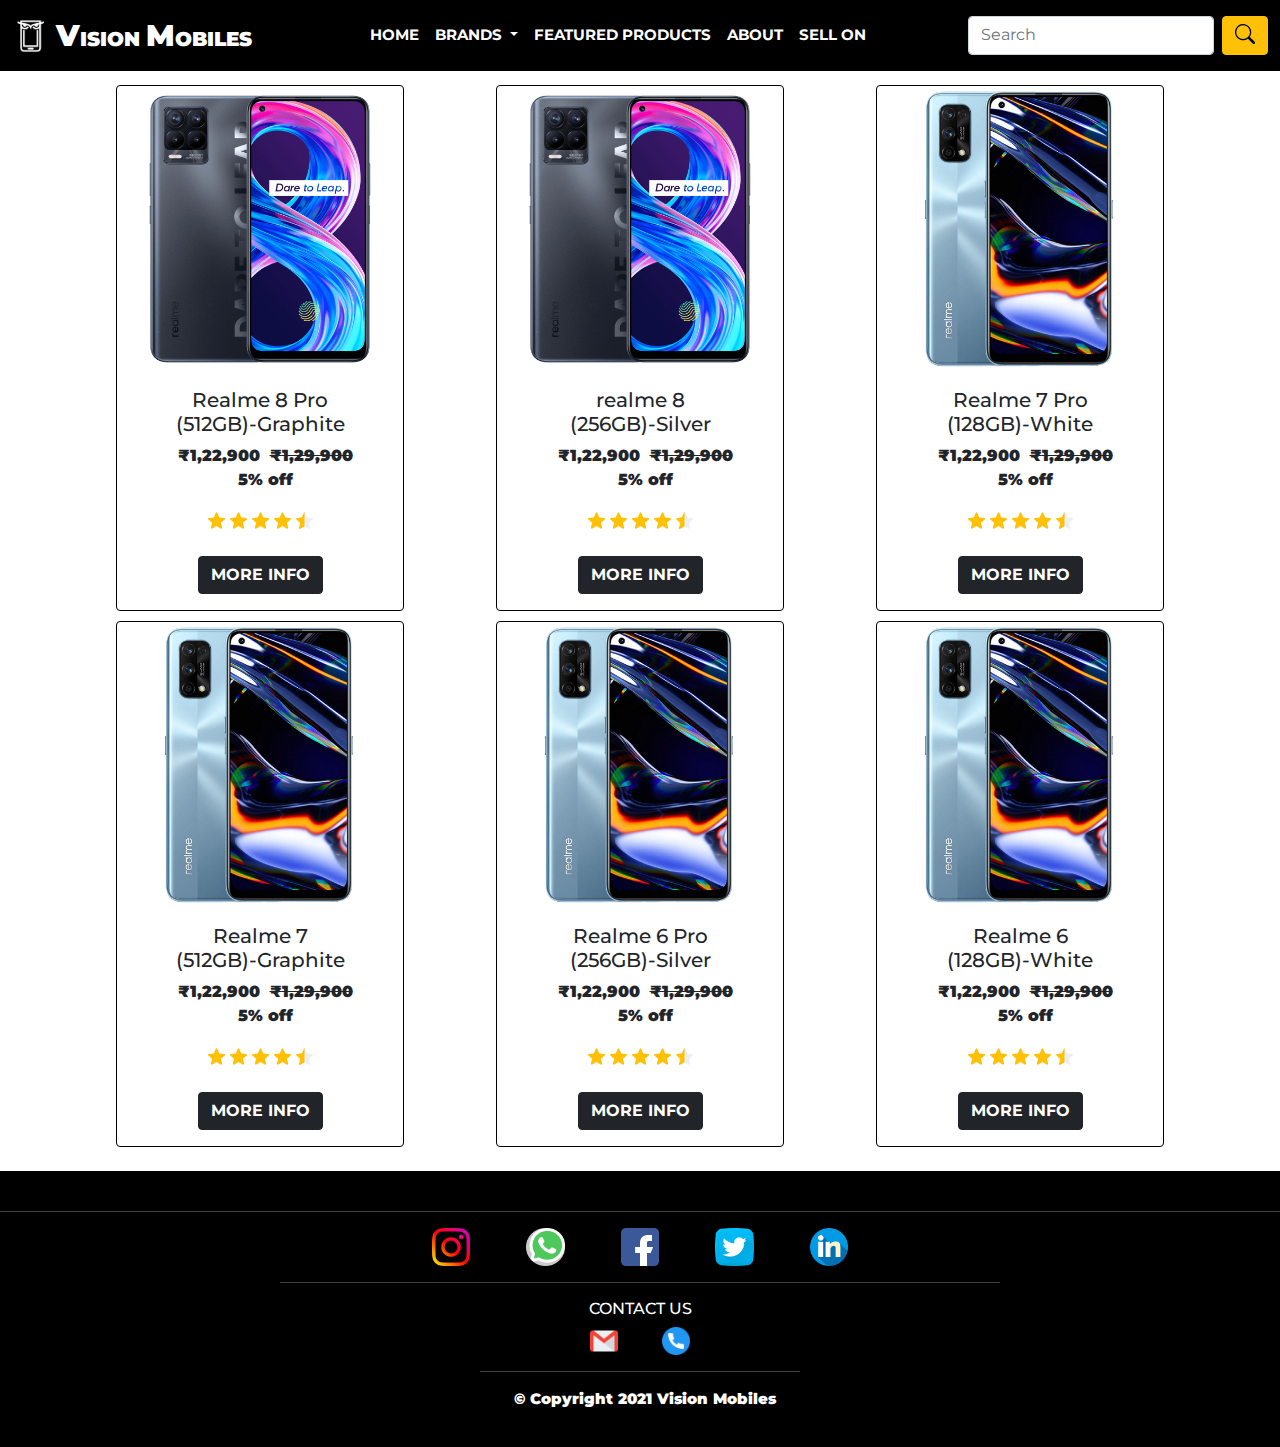
<file: realme.html>
<!DOCTYPE html>
<html lang="en">

<head>
    <meta charset="UTF-8">
    <meta http-equiv="X-UA-Compatible" content="IE=edge">
    <meta name="viewport" content="width=device-width, initial-scale=1.0">
    <title>VM</title>
    <link rel="shortcut icon" href="./img/logo1.png" type="image/x-icon" width="300">
    <link rel="stylesheet" href="./assets/vendor/Bootstrap/css/bootstrap.min.css">
    <link rel="stylesheet" href="./index.css">
    <link rel="preconnect" href="https://fonts.gstatic.com">
    <link href="https://fonts.googleapis.com/css2?family=Montserrat&display=swap" rel="stylesheet">
    <link rel="stylesheet" href="https://use.fontawesome.com/releases/v5.15.3/css/all.css" integrity="sha384-SZXxX4whJ79/gErwcOYf+zWLeJdY/qpuqC4cAa9rOGUstPomtqpuNWT9wdPEn2fk" crossorigin="anonymous">
</head>

<body>
    <div id="header"></div>



    <center>



        <div class="container">
            <div class="row align-items-start">
                <div class="col">
                    <div class="image">
                        <div class="card" id="cardShadow" style="width: 18rem;">
                            <img src="./img/realme8pro.png" class="card-img-top" alt="...">
                            <div class="card-body">
                                <h5 class="card-title">Realme 8 Pro<br>(512GB)-Graphite</h5>
                                <p class="card-text">₹1,22,900&nbsp&nbsp<del>₹1,29,900</del><br>5% off</p>
                                <img class="star" src="./img/star.png" alt="img-star">
                                <img class="star" src="./img/star.png" alt="img-star">
                                <img class="star" src="./img/star.png" alt="img-star">
                                <img class="star" src="./img/star.png" alt="img-star">
                                <img class="star" src="./img/rating.png" alt="img-star">
                                <br><br>
                                <a href="./more info.html" class="btn btn-dark fw-bold">MORE INFO</a>
                            </div>
                        </div>
                    </div>
                </div>

                <div class="col">
                    <div class="image">
                        <div class="card" id="cardShadow" style="width: 18rem;">
                            <img src="./img/realme8.png" class="card-img-top" alt="...">
                            <div class="card-body">
                                <h5 class="card-title">realme 8<br>(256GB)-Silver</h5>
                                <p class="card-text">₹1,22,900&nbsp&nbsp<del>₹1,29,900</del><br>5% off</p>
                                <img class="star" src="./img/star.png" alt="img-star">
                                <img class="star" src="./img/star.png" alt="img-star">
                                <img class="star" src="./img/star.png" alt="img-star">
                                <img class="star" src="./img/star.png" alt="img-star">
                                <img class="star" src="./img/rating.png" alt="img-star">
                                <br><br>
                                <a href="./more info.html" class="btn btn-dark fw-bold">MORE INFO</a>
                            </div>
                        </div>
                    </div>
                </div>
                <div class="col">
                    <div class="image">
                        <div class="card" id="cardShadow" style="width: 18rem;">
                            <img src="./img/realme7.png" class="card-img-top" alt="...">
                            <div class="card-body">
                                <h5 class="card-title">Realme 7 Pro<br>(128GB)-White</h5>
                                <p class="card-text">₹1,22,900&nbsp&nbsp<del>₹1,29,900</del><br>5% off</p>
                                <img class="star" src="./img/star.png" alt="img-star">
                                <img class="star" src="./img/star.png" alt="img-star">
                                <img class="star" src="./img/star.png" alt="img-star">
                                <img class="star" src="./img/star.png" alt="img-star">
                                <img class="star" src="./img/rating.png" alt="img-star">
                                <br><br>
                                <a href="./more info.html" class="btn btn-dark fw-bold">MORE INFO</a>
                            </div>
                        </div>
                    </div>
                </div>
            </div>
            <div class="row align-items-center">
                <div class="col">
                    <div class="image">
                        <div class="card" id="cardShadow" style="width: 18rem;">
                            <img src="./img/realme7.png" class="card-img-top" alt="...">
                            <div class="card-body">
                                <h5 class="card-title">Realme 7<br>(512GB)-Graphite</h5>
                                <p class="card-text">₹1,22,900&nbsp&nbsp<del>₹1,29,900</del><br>5% off</p>
                                <img class="star" src="./img/star.png" alt="img-star">
                                <img class="star" src="./img/star.png" alt="img-star">
                                <img class="star" src="./img/star.png" alt="img-star">
                                <img class="star" src="./img/star.png" alt="img-star">
                                <img class="star" src="./img/rating.png" alt="img-star">
                                <br><br>
                                <a href="./more info.html" class="btn btn-dark fw-bold">MORE INFO</a>
                            </div>
                        </div>
                    </div>
                </div>
                <div class="col">
                    <div class="image">
                        <div class="card" id="cardShadow" style="width: 18rem;">
                            <img src="./img/realme7.png" class="card-img-top" alt="...">
                            <div class="card-body">
                                <h5 class="card-title">Realme 6 Pro<br>(256GB)-Silver</h5>
                                <p class="card-text">₹1,22,900&nbsp&nbsp<del>₹1,29,900</del><br>5% off</p>
                                <img class="star" src="./img/star.png" alt="img-star">
                                <img class="star" src="./img/star.png" alt="img-star">
                                <img class="star" src="./img/star.png" alt="img-star">
                                <img class="star" src="./img/star.png" alt="img-star">
                                <img class="star" src="./img/rating.png" alt="img-star">
                                <br><br>
                                <a href="./more info.html" class="btn btn-dark fw-bold">MORE INFO</a>
                            </div>
                        </div>
                    </div>
                </div>
                <div class="col">
                    <div class="image">
                        <div class="card" id="cardShadow" style="width: 18rem;">
                            <img src="./img/realme7.png" class="card-img-top" alt="...">
                            <div class="card-body">
                                <h5 class="card-title">Realme 6 <br>(128GB)-White</h5>
                                <p class="card-text">₹1,22,900&nbsp&nbsp<del>₹1,29,900</del><br>5% off</p>
                                <img class="star" src="./img/star.png" alt="img-star">
                                <img class="star" src="./img/star.png" alt="img-star">
                                <img class="star" src="./img/star.png" alt="img-star">
                                <img class="star" src="./img/star.png" alt="img-star">
                                <img class="star" src="./img/rating.png" alt="img-star">
                                <br><br>
                                <a href="./more info.html" class="btn btn-dark fw-bold">MORE INFO</a>
                            </div>
                        </div>
                    </div>
                </div>
            </div>
        </div>
        <br>
    </center>
    <div id="footer"></div>
    <script src="./assets/vendor/Jquery/jquery.js"></script>
    <script src="./assets/vendor/Bootstrap/js/bootstrap.min.js"></script>
    <script src="./script.js"></script>
</body>

</html>
</file>
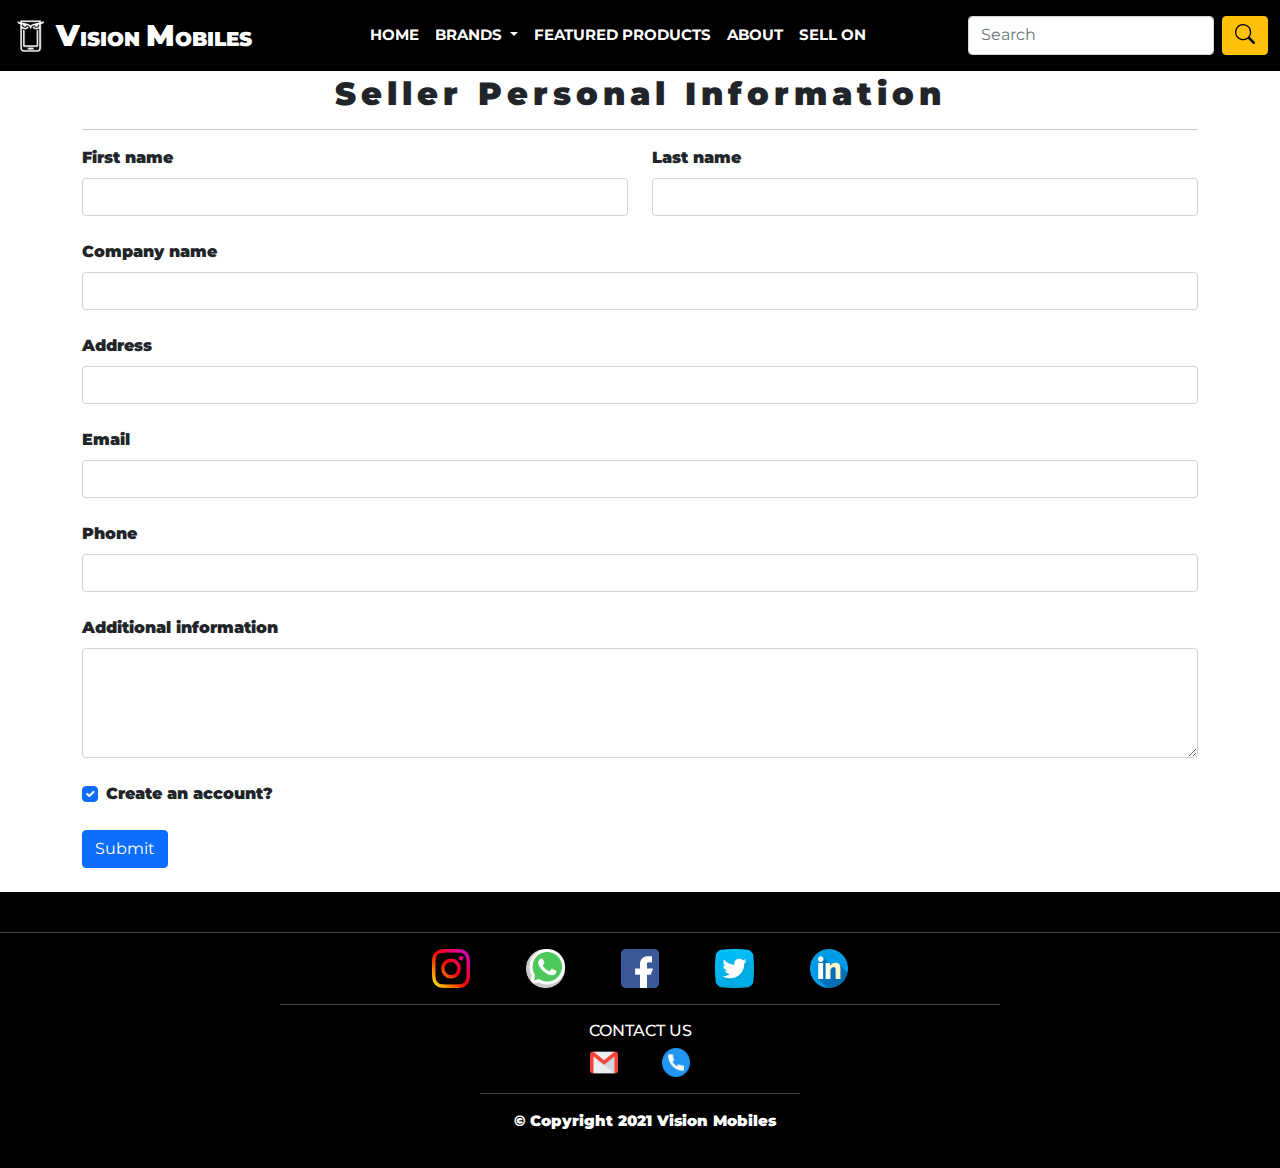
<file: seller.html>
<!DOCTYPE html>
<html lang="en">

<head>
    <meta charset="UTF-8">
    <meta http-equiv="X-UA-Compatible" content="IE=edge">
    <meta name="viewport" content="width=device-width, initial-scale=1.0">
    <title>VM</title>
    <link rel="shortcut icon" href="./img/logo1.png" type="image/x-icon" width="300">
    <link rel="stylesheet" href="./assets/vendor/Bootstrap/css/bootstrap.min.css">
    <link rel="stylesheet" href="./index.css">
    <link rel="preconnect" href="https://fonts.gstatic.com">
    <link href="https://fonts.googleapis.com/css2?family=Montserrat&display=swap" rel="stylesheet">
    <link rel="stylesheet" href="https://use.fontawesome.com/releases/v5.15.3/css/all.css" integrity="sha384-SZXxX4whJ79/gErwcOYf+zWLeJdY/qpuqC4cAa9rOGUstPomtqpuNWT9wdPEn2fk" crossorigin="anonymous">
</head>

<body>
    <div id="header"></div>


    <div class="container">
        <form>
            <center>
                <h2 style="font-weight: 900; letter-spacing: 5px;">Seller Personal Information</h2>
                <hr>
            </center>
            <!-- 2 column grid layout with text inputs for the first and last names -->
            <div class="row mb-4">
                <div class="col">
                    <div class="form-outline">
                        <label class="form-label" for="form6Example1">First name</label>
                        <input type="text" id="form6Example1" class="form-control" />
                    </div>
                </div>
                <div class="col">
                    <div class="form-outline">
                        <label class="form-label" for="form6Example2">Last name</label>
                        <input type="text" id="form6Example2" class="form-control" />
                    </div>
                </div>
            </div>

            <!-- Text input -->
            <div class="form-outline mb-4">
                <label class="form-label" for="form6Example3">Company name</label>
                <input type="text" id="form6Example3" class="form-control" />
            </div>

            <!-- Text input -->
            <div class="form-outline mb-4">
                <label class="form-label" for="form6Example4">Address</label>
                <input type="text" id="form6Example4" class="form-control" />
            </div>

            <!-- Email input -->
            <div class="form-outline mb-4">
                <label class="form-label" for="form6Example5">Email</label>
                <input type="email" id="form6Example5" class="form-control" />
            </div>

            <!-- Number input -->
            <div class="form-outline mb-4">
                <label class="form-label" for="form6Example6">Phone</label>
                <input type="number" id="form6Example6" class="form-control" />
            </div>

            <!-- Message input -->
            <div class="form-outline mb-4">
                <label class="form-label" for="form6Example7">Additional information</label>
                <textarea class="form-control" id="form6Example7" rows="4"></textarea>
            </div>

            <!-- Checkbox -->
            <div class="form-check d-flex mb-4">
                <input class="form-check-input me-2" type="checkbox" value="" id="form6Example8" checked/>
                <label class="form-check-label" for="form6Example8"> Create an account? </label>
            </div>

            <!-- Submit button -->
            <button type="submit" class="btn btn-primary btn-block mb-4">Submit</button>
        </form>
    </div>


    </center>
    <div id="footer"></div>
    <script src="./assets/vendor/Jquery/jquery.js"></script>
    <script src="./assets/vendor/Bootstrap/js/bootstrap.min.js"></script>
    <script src="./script.js"></script>
</body>

</html>
</file>
<file: index.css>
html {
    scroll-behavior: smooth;
}

body {
    font-family: 'Montserrat', sans-serif;
    font-weight: 900;
}

#title::first-letter {
    font-size: 30px;
}

.mob {
    font-size: 30px;
}

#navbarSupportedContent a {
    font-weight: bold;
    font-size: 15px;
}

#header {
    margin-bottom: 75px;
}

#brands img {
    width: 40px;
}

#featured {
    font-size: 23px;
    letter-spacing: 5px;
}

#nav {
    background-color: rgb(0, 0, 0)
}

#nav img {
    margin-top: -8px;
    margin-left: -19px;
    width: 50px;
}

#cardShadow {
    border: 1px solid black;
    margin-top: 10px;
}

#cardShadow:hover {
    box-shadow: rgba(0, 0, 0, 0.829) 0px 5px 15px;
}

#footer {
    padding-bottom: 10px;
    background-color: black;
}

.social-media {
    width: 3%;
    margin: 0px 2% 0% 2%;
}

.footer-txt {
    color: rgb(0, 0, 0);
    color: white;
    font-size: 15px;
}

.navbar-toggler-icon {
    width: 30px;
    height: 25px;
    margin-left: -8px;
    background-color: whites;
    border-radius: 1mm;
}

.navbar-toggler {
    width: 40px;
    height: 40px;
    background-color: white;
}

.star {
    width: 17px;
}

#buybtn a {
    margin-left: 40px;
}

#dash h3 {
    margin-left: 10px;
    margin-top: 30px;
}

#dashh h5 {
    margin-left: 10px;
    margin-top: 10px;
}

#dashh h5,
p {
    margin-left: 10px;
}

#earn {
    background-color: blue;
}

@media (max-width:600px) {
    .social-media {
        width: 8%;
        margin: 20px 10px 0px 10px;
    }
    #featured {
        font-size: 10px;
        letter-spacing: normal;
    }
    .footer-txt {
        font-size: 15px;
    }
    #navbarSupportedContent ul {
        margin-left: 0;
    }
    #brands img {
        width: 20px;
    }
    #buybtn a {
        margin-left: 27px;
    }
    #mobilehead {
        font-size: 15px;
    }
    #mobilehead h2,
    h3 {
        font-size: 25px;
    }
}
</file>
